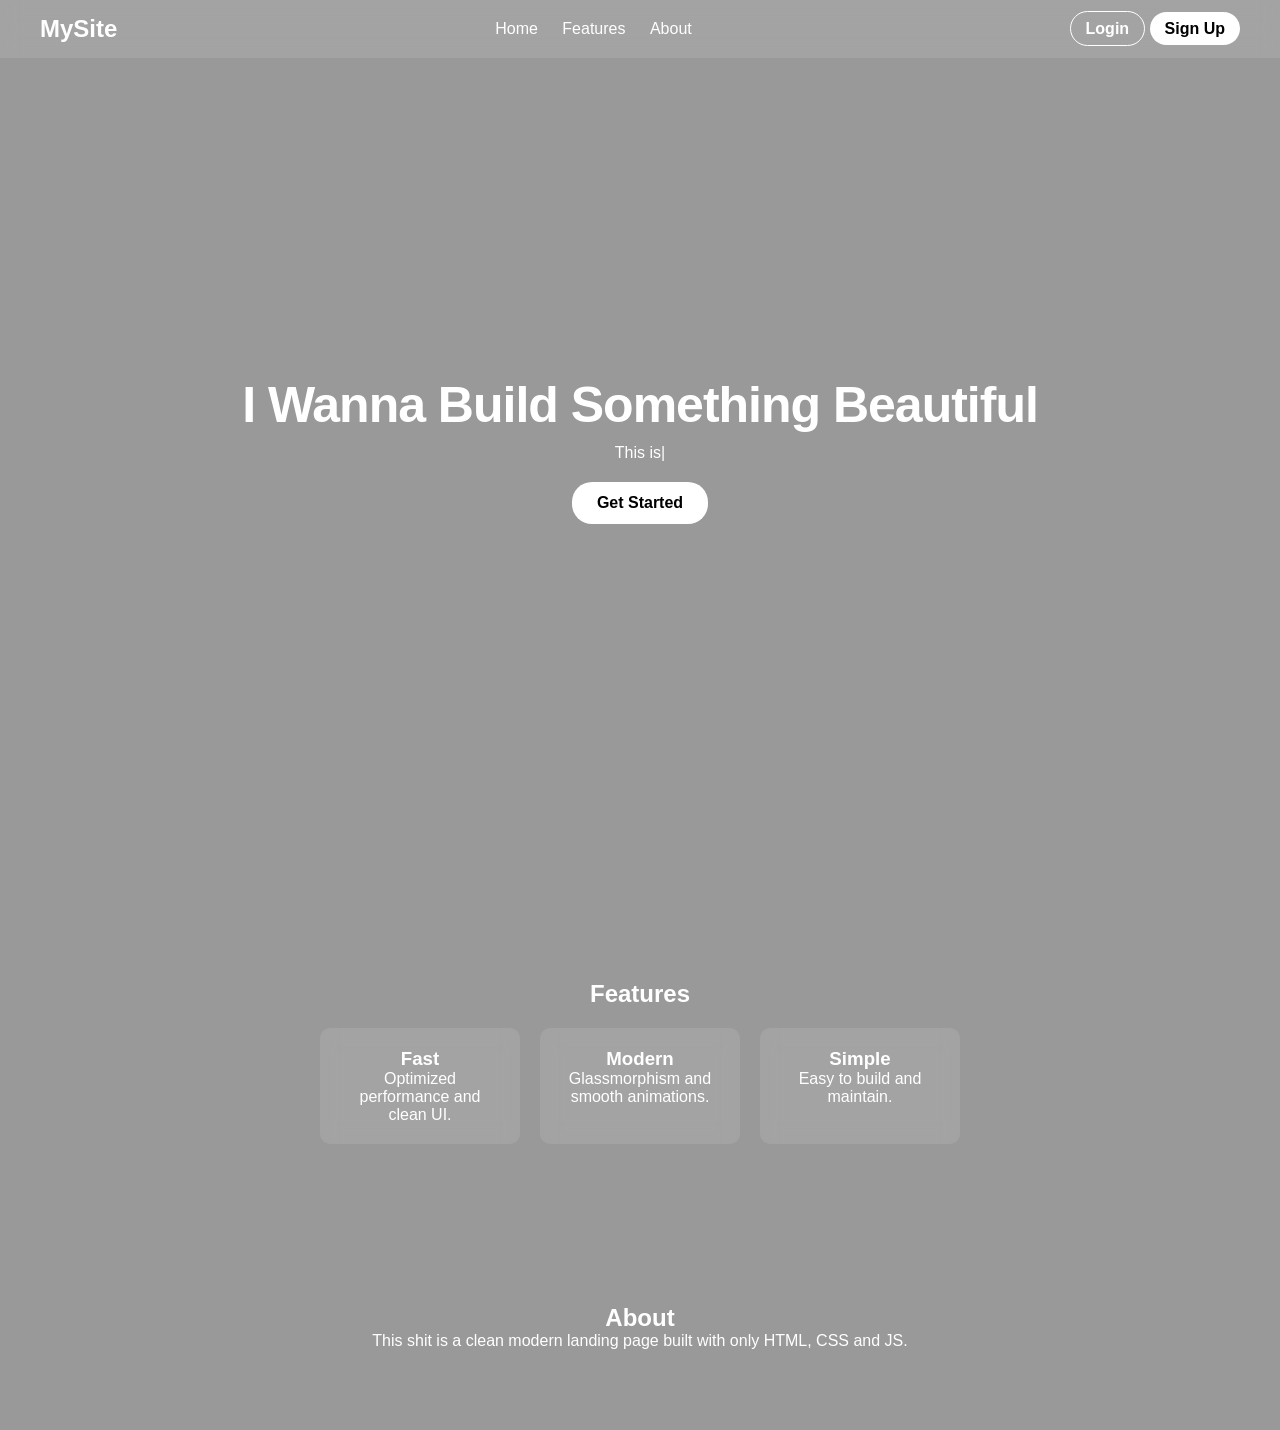
<file: index.html>
<!DOCTYPE html>
<html lang="en">
<head>
  <meta charset="UTF-8">
  <meta name="viewport" content="width=device-width, initial-scale=1.0">
  <title>Landing Page</title>
  <link rel="stylesheet" href="landing_styles.css">
</head>

<body>

  <nav class="navbar">
    <h2 class="logo">MySite</h2>

    <div class="nav-links">
      <a href="#home">Home</a>
      <a href="#features">Features</a>
      <a href="#about">About</a>
    </div>

    <div class="auth-buttons">
      <a href="login/login.html" class="btn outline">Login</a>
      <a href="signup/signup.html" class="btn solid">Sign Up</a>
    </div>
  </nav>

  <section id="home" class="hero">
    <h1 class="hero-text">I Wanna Build Something Beautiful</h1>
    <p id="type-text"></p>
    <a href="#features" class="btn solid large">Get Started</a>
  </section>

  <section id="features" class="section">
    <h2>Features</h2>
    <div class="cards">

      <div class="card">
        <h3>Fast</h3>
        <p>Optimized performance and clean UI.</p>
      </div>

      <div class="card">
        <h3>Modern</h3>
        <p>Glassmorphism and smooth animations.</p>
      </div>

      <div class="card">
        <h3>Simple</h3>
        <p>Easy to build and maintain.</p>
      </div>

    </div>
  </section>

  <section id="about" class="section">
    <h2>About</h2>
    <p>This shit is a clean modern landing page built with only HTML, CSS and JS.</p>
  </section>

<script src="landing.js"></script>
</body>
</html>
</file>
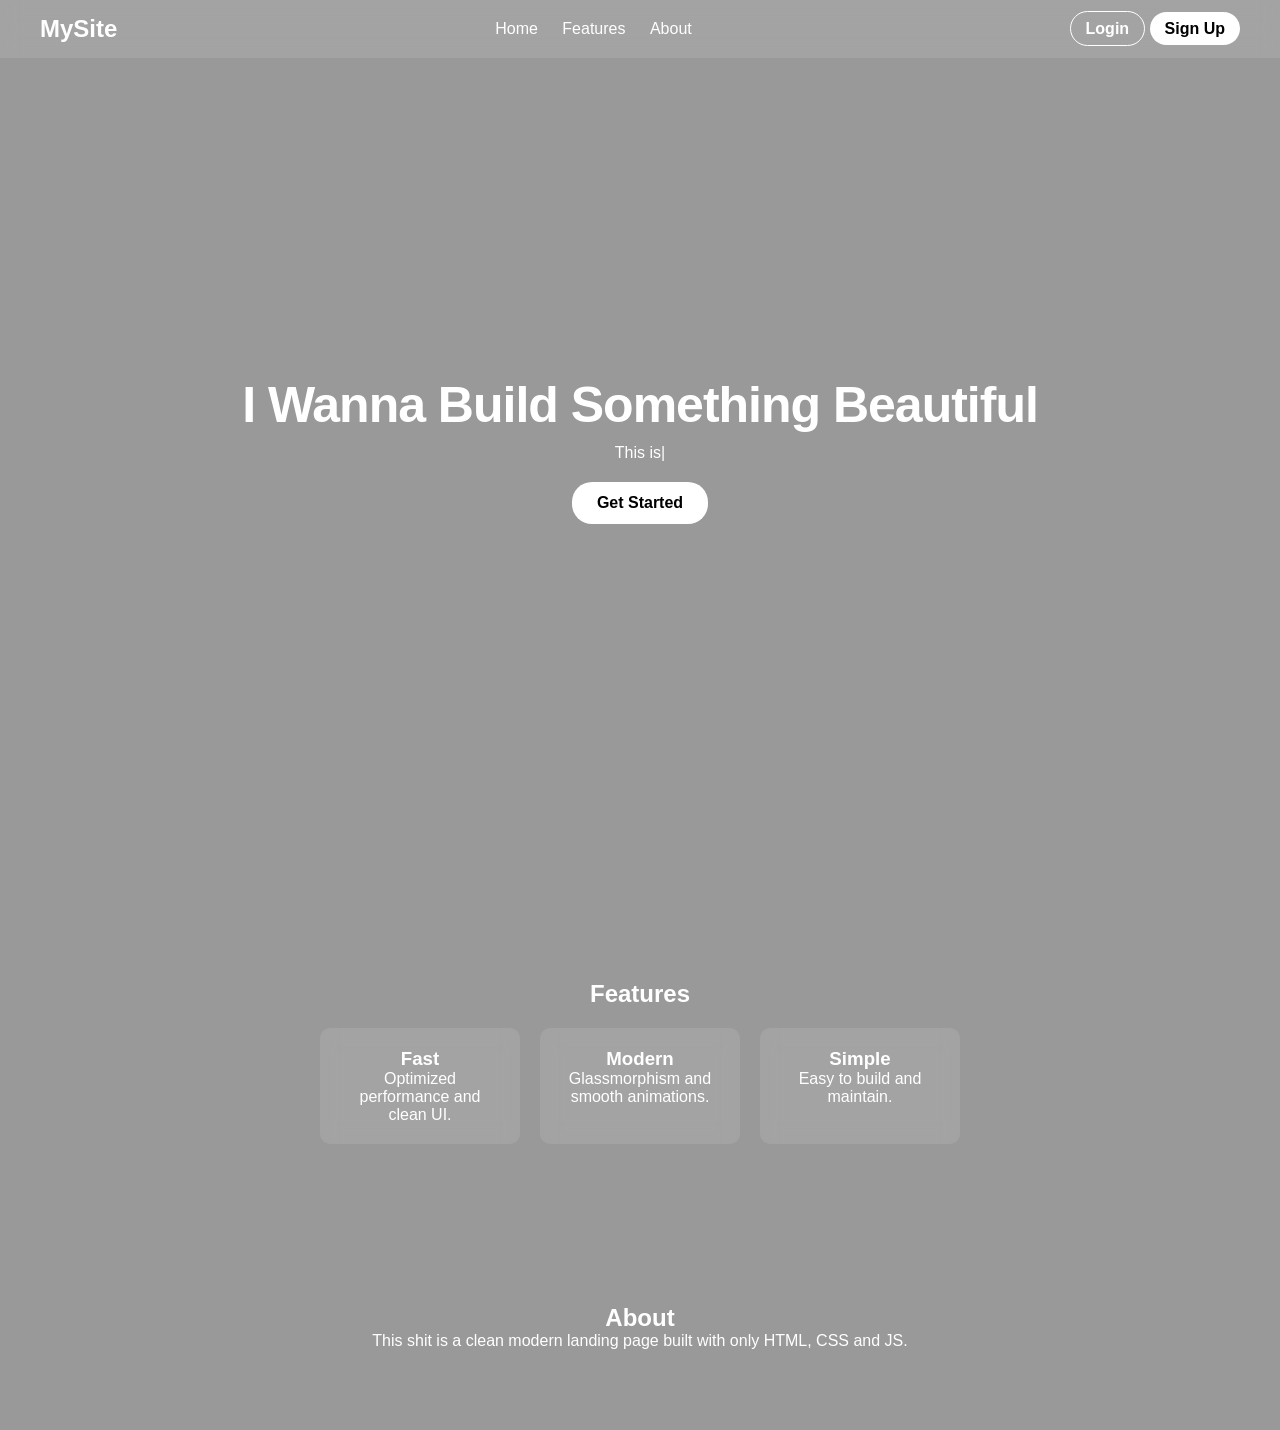
<file: landing/index.html>
<!DOCTYPE html>
<html lang="en">
<head>
  <meta charset="UTF-8">
  <meta name="viewport" content="width=device-width, initial-scale=1.0">
  <title>Landing Page</title>
  <link rel="stylesheet" href="landing_styles.css">
</head>

<body>

  <nav class="navbar">
    <h2 class="logo">MySite</h2>

    <div class="nav-links">
      <a href="#home">Home</a>
      <a href="#features">Features</a>
      <a href="#about">About</a>
    </div>

    <div class="auth-buttons">
      <a href="../login/login.html" class="btn outline">Login</a>
      <a href="../signup/signup.html" class="btn solid">Sign Up</a>
    </div>
  </nav>

  <section id="home" class="hero">
    <h1 class="hero-text">I Wanna Build Something Beautiful</h1>
    <p id="type-text"></p>
    <a href="#features" class="btn solid large">Get Started</a>
  </section>

  <section id="features" class="section">
    <h2>Features</h2>
    <div class="cards">

      <div class="card">
        <h3>Fast</h3>
        <p>Optimized performance and clean UI.</p>
      </div>

      <div class="card">
        <h3>Modern</h3>
        <p>Glassmorphism and smooth animations.</p>
      </div>

      <div class="card">
        <h3>Simple</h3>
        <p>Easy to build and maintain.</p>
      </div>

    </div>
  </section>

  <section id="about" class="section">
    <h2>About</h2>
    <p>This shit is a clean modern landing page built with only HTML, CSS and JS.</p>
  </section>

<script src="landing.js"></script>
</body>
</html>
</file>
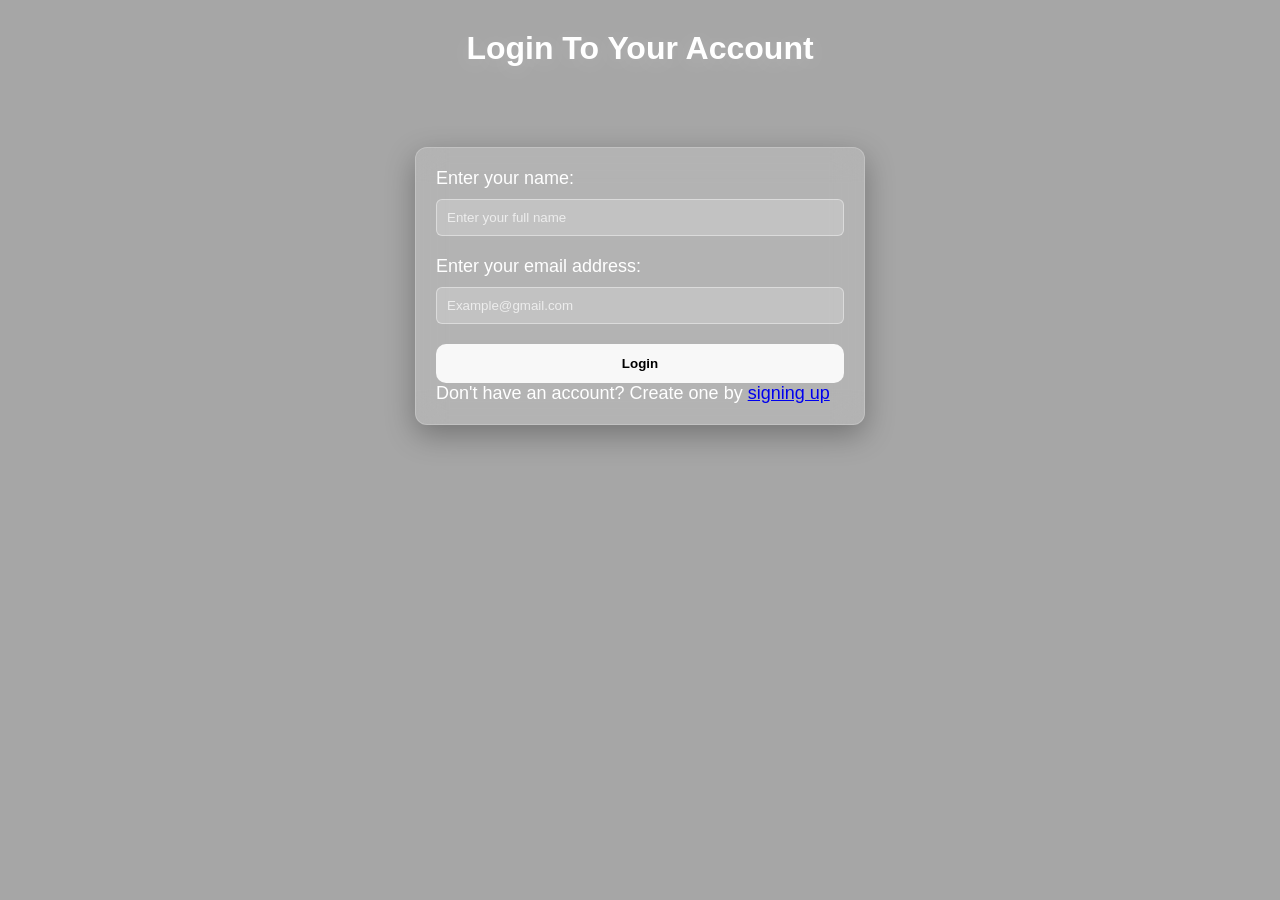
<file: login/login.html>
<HTML>
    <HEAD>
        <META charset="UTF-8">
        <META name="viewport" content="width=device-width, initial-scale=1.0">
        <TITLE>Login Page</TITLE>
        <link rel="stylesheet" href="login_styles.css">
    </HEAD>

    <BODY>
        <div class="page">
        <H1>Login To Your Account</H1>

        <form method="POST" id="myform">
        <div class="form-outer">
            <div class="form-container">

                <div class="form-group">
                <label>Enter your name: </label>
                <input type="text" id="name" placeholder="Enter your full name">
                </div>

                <div class="form-group">
                <label>Enter your email address: </label>
                <input type="email" id="email" placeholder="Example@gmail.com">
                </div>

                <button type="submit">Login</button>

                <label>Don't have an account? Create one by <a href="../signup/signup.html">signing up</a></label>
            </div>
        </div>
        </form>
        </div>
    <script src="login.js"></script>
    </BODY>
</HTML>
</file>
<file: landing_styles.css>
* {
  margin: 0;
  padding: 0;
  box-sizing: border-box;
}

body {
  font-family: -apple-system, BlinkMacSystemFont, "Segoe UI", Roboto, Arial, sans-serif;
  color: white;

  background: 
    linear-gradient(rgba(0,0,0,0.4), rgba(0,0,0,0.4)),
    url("https://images.unsplash.com/photo-1506748686214-e9df14d4d9d0");

  background-size: cover;
  background-position: center;
}

.navbar {
  position: fixed;
  width: 100%;
  top: 0;

  display: flex;
  justify-content: space-between;
  align-items: center;

  padding: 15px 40px;

  background: rgba(255,255,255,0.1);
  backdrop-filter: blur(10px);
}

.logo {
  font-weight: bold;
}

.nav-links a {
  margin: 0 10px;
  color: white;
  text-decoration: none;
  transition: 0.3s;
}

.nav-links a:hover {
  color: #ddd;
}

.btn {
  padding: 8px 15px;
  border-radius: 20px;
  text-decoration: none;
  font-weight: bold;
  transition: all 0.3s ease;
}

.btn.outline {
  border: 1px solid white;
  color: white;
}

.btn.solid {
  background: white;
  color: black;
}

.btn:hover {
  transform: scale(1.05);
}

.hero {
  height: 100vh;
  display: flex;
  flex-direction: column;
  justify-content: center;
  align-items: center;
  text-align: center;
}

.hero-text {
  font-size: 50px;
  font-weight: 700;
  letter-spacing: -1px;
  margin-bottom: 10px;
}

.hero p {
  margin-bottom: 20px;
}

.btn.large {
  padding: 12px 25px;
}

.section {
  padding: 80px 20px;
  text-align: center;
}

.cards {
  display: flex;
  justify-content: center;
  gap: 20px;
  margin-top: 20px;
}

.card {
  width: 200px;
  padding: 20px;

  background: rgba(255,255,255,0.1);
  backdrop-filter: blur(10px);

  border-radius: 10px;
  transition: 0.3s;
}

.card:hover {
  transform: translateY(-10px);
}

html {
  scroll-behavior: smooth;
}

#type-text::after {
  content: "|";
  animation: blink 1s infinite;
}

@keyframes blink {
  0%, 50%, 100% { opacity: 1; }
  25%, 75% { opacity: 0; }
}

@media (max-width: 768px) {

  .navbar {
    flex-direction: column;
    padding: 10px;
    gap: 10px;
  }

  .nav-links {
    display: flex;
    flex-wrap: wrap;
    justify-content: center;
  }

  .hero-text {
    font-size: 32px;
  }

  .cards {
    flex-direction: column;
    align-items: center;
  }

}
</file>
<file: landing/landing_styles.css>
/* 🔹 RESET */
* {
  margin: 0;
  padding: 0;
  box-sizing: border-box;
}

/* 🔹 BODY */
body {
  font-family: -apple-system, BlinkMacSystemFont, "Segoe UI", Roboto, Arial, sans-serif;
  color: white;

  background: 
    linear-gradient(rgba(0,0,0,0.4), rgba(0,0,0,0.4)),
    url("https://images.unsplash.com/photo-1506748686214-e9df14d4d9d0");

  background-size: cover;
  background-position: center;
}

/* 🔹 NAVBAR */
.navbar {
  position: fixed;
  width: 100%;
  top: 0;

  display: flex;
  justify-content: space-between;
  align-items: center;

  padding: 15px 40px;

  background: rgba(255,255,255,0.1);
  backdrop-filter: blur(10px);
}

.logo {
  font-weight: bold;
}

.nav-links a {
  margin: 0 10px;
  color: white;
  text-decoration: none;
  transition: 0.3s;
}

.nav-links a:hover {
  color: #ddd;
}

/* 🔹 BUTTONS */
.btn {
  padding: 8px 15px;
  border-radius: 20px;
  text-decoration: none;
  font-weight: bold;
  transition: all 0.3s ease;
}

.btn.outline {
  border: 1px solid white;
  color: white;
}

.btn.solid {
  background: white;
  color: black;
}

.btn:hover {
  transform: scale(1.05);
}

/* 🔹 HERO */
.hero {
  height: 100vh;
  display: flex;
  flex-direction: column;
  justify-content: center;
  align-items: center;
  text-align: center;
}

.hero-text {
  font-size: 50px;
  font-weight: 700;
  letter-spacing: -1px;
  margin-bottom: 10px;
}

.hero p {
  margin-bottom: 20px;
}

.btn.large {
  padding: 12px 25px;
}

/* 🔹 SECTIONS */
.section {
  padding: 80px 20px;
  text-align: center;
}

/* 🔹 CARDS */
.cards {
  display: flex;
  justify-content: center;
  gap: 20px;
  margin-top: 20px;
}

.card {
  width: 200px;
  padding: 20px;

  background: rgba(255,255,255,0.1);
  backdrop-filter: blur(10px);

  border-radius: 10px;
  transition: 0.3s;
}

.card:hover {
  transform: translateY(-10px);
}

html {
    scroll-behavior: smooth;
}

#type-text::after {
  content: "|";
  animation: blink 1s infinite;
}

@keyframes blink {
  0%, 50%, 100% { opacity: 1; }
  25%, 75% { opacity: 0; }
}
</file>
<file: login/login_styles.css>
* {
  margin: 0;
  padding: 0;
  box-sizing: border-box;
}

body {
  font-family: -apple-system, BlinkMacSystemFont, "Segoe UI", Roboto, Arial, sans-serif;

  background: 
    linear-gradient(rgba(0,0,0,0.35), rgba(0,0,0,0.35)),
    url("https://images.unsplash.com/photo-1506748686214-e9df14d4d9d0");

  background-size: cover;
  background-position: center;

  color: white;
}

h1 {
  display: flex;
  justify-content: center;
  margin-top: 30px;
  text-shadow: 0 4px 20px rgba(255,255,255,0.2);
}

.form-outer {
  width: 90%;
  max-width: 450px;
  margin: 80px auto;

  border-radius: 12px;
  overflow: hidden;

  background: rgba(255,255,255,0.15);
  backdrop-filter: blur(15px);

  border: 1px solid rgba(255,255,255,0.2);
  box-shadow: 0px 10px 30px rgba(0,0,0,0.3);

  color: white;
}

.form-container {
  max-height: 400px;
  overflow-y: auto;
  padding: 20px;
}

.form-group {
  margin-bottom: 20px;
}

label {
  font-size: 18px;
}

input {
  width: 100%;
  margin-top: 10px;
  padding: 10px;

  border-radius: 6px;
  border: 1px solid rgba(255,255,255,0.4);

  background: rgba(255,255,255,0.2);
  color: white;
}

input::placeholder {
  color: rgba(255,255,255,0.7);
}

button {
  width: 100%;
  padding: 12px;

  border-radius: 10px;
  border: none;

  font-weight: bold;

  background: rgba(255,255,255,0.9);
  color: black;

  transition: 0.3s;
}

button:hover {
  transform: scale(1.05);
}

@media (max-width: 600px) {

  h1 {
    font-size: 22px;
    text-align: center;
  }

  .form-outer {
    margin: 50px auto;
  }

}
</file>
